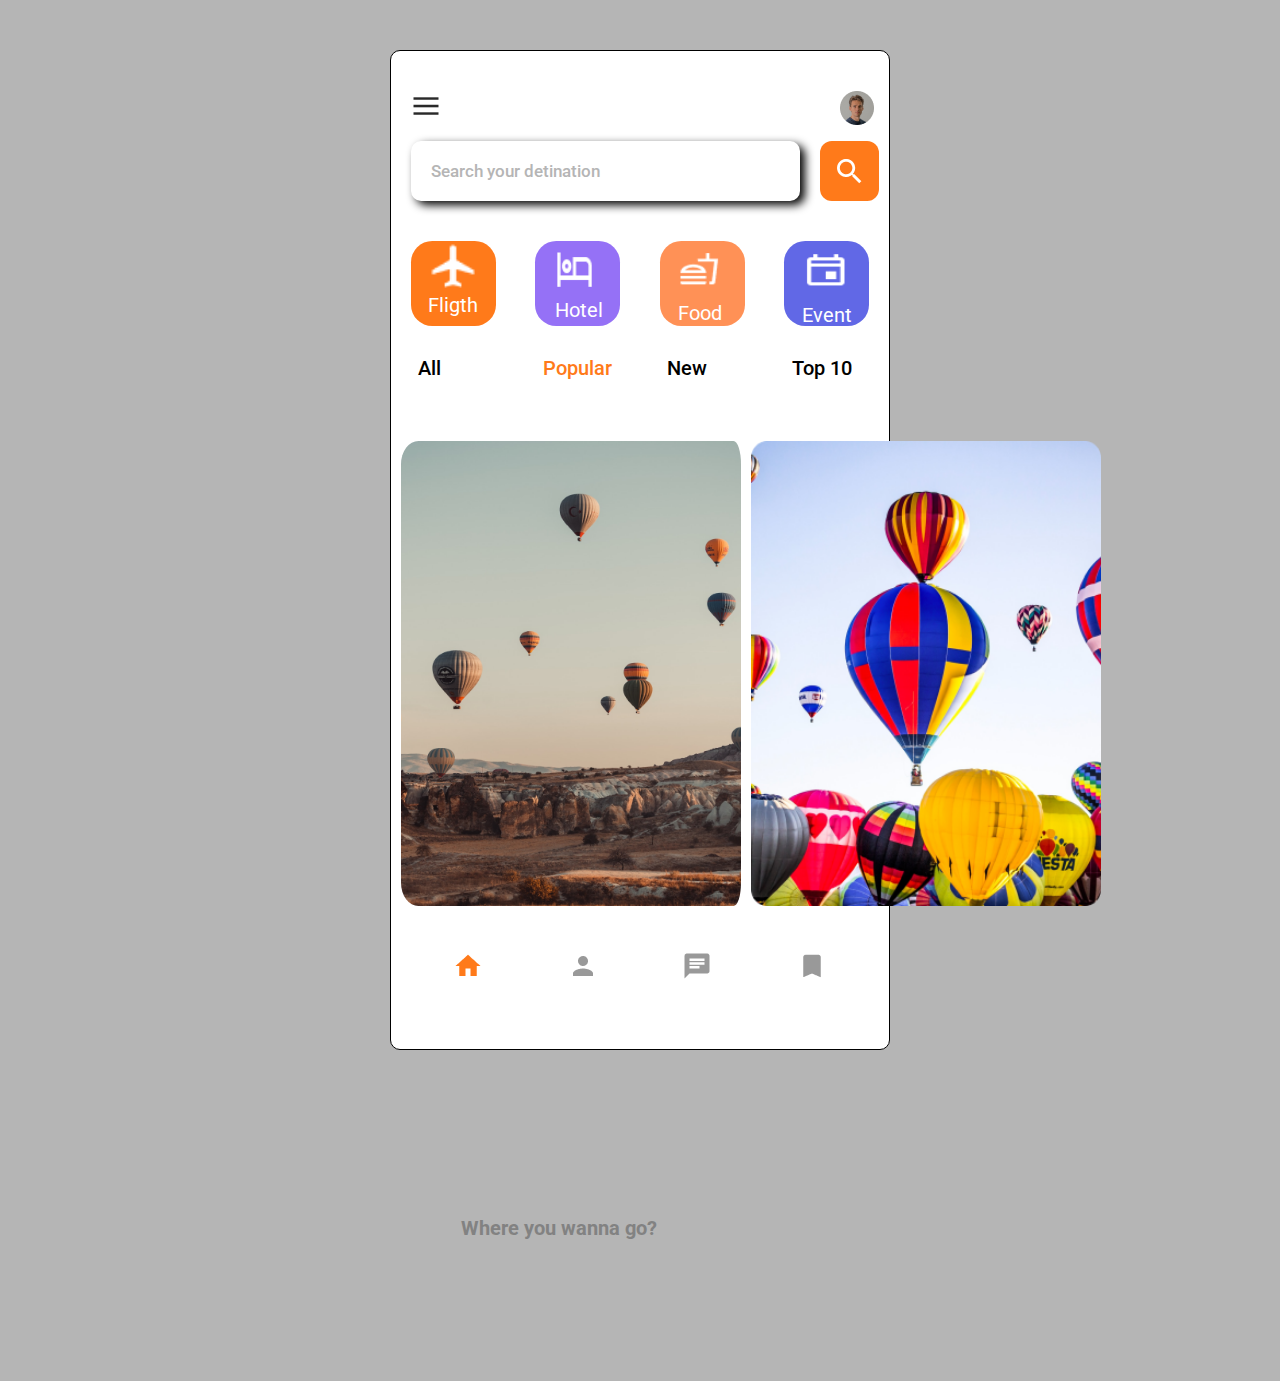
<file: index.html>
<!DOCTYPE html>
<html lang="en">
<head>
    <meta charset="UTF-8">
    <meta http-equiv="X-UA-Compatible" content="IE=edge">
    <meta name="viewport" content="width=device-width, initial-scale=1.0">
    <title>Document</title>
    <link rel="stylesheet" href="./css/index.css">
    <link rel="stylesheet" href="./css/config.css">
    <link rel="preconnect" href="https://fonts.googleapis.com">
    <link rel="preconnect" href="https://fonts.gstatic.com" crossorigin>
    <link href="https://fonts.googleapis.com/css2?family=Roboto:ital,wght@0,100;0,300;0,400;0,500;0,700;0,900;1,100;1,300;1,400;1,500;1,700;1,900&display=swap" rel="stylesheet">

</head>
<body>
<div class="pantalla">
    <div class="entre"></div>
    
    <div class="encabezado">
        <div class="img_1"> <img src="./img/Menu (1).png" alt=""></div>
        <div class="img_2"><img src="./img/unsplash_WNoLnJo7tS8 (1).png" alt=""></div>
    </div>
    <div class="texto">
        <p class="parrafo">
        Where you wanna go?</p>

    </div>
    <div class="barra_busqueda">
        <div class="search">
            <div class="buscador">
                <p>Search your detination</p>
            </div>
        </div>
        <div class="busqueda">
            <img class="img_3" src="./img/Vector.png" alt="">
        </div>
    </div>
    <div class="barra_evento">
        <div class="cajas">
            <div class="cajas_1">
                <a href="#">
                    <img src="./img/Airplanemode active.png" alt="">
                    <p>Fligth</p>
                </a>
            </div>
            <div class="cajas_2">
                <a href="#">
                    <img src="./img/Hotel.png" alt="">
                    <p>Hotel</p>
                </a>
            </div>
            <div class="cajas_3">
                <a href="#">
                    <img src="./img/Fastfood.png" alt="">
                    <p>Food</p>
                </a>
            </div>
            <div class="cajas_4">
                <a href="#">
                    <img src="./img/Event.png" alt="">
                    <p>Event</p>
                </a>
            </div>
        </div>
    </div>
    <div class="menus">
        <div class="nombres">
            <div class="nombres_1">All</div>
            <div class="nombres_2">Popular</div>
            <div class="nombres_3">New</div>
            <div class="nombres_4">Top 10
            </div>

        </div>
    </div>
    <div class="fondo_imagenes">
        <a href="./investigacion.html">
            <img class="imag_1" src="./img/unsplash_vCArUMDcHCQ.png" alt="">
        </a>
        <a href="#">
            <img class="imag_2" src="./img/unsplash_S4ymXE5ZS4w.png" alt="">
        </a>
    </div>

    <div class="final">
        <div class="imag1">
            <a href="#">
            <img src="./img/Home.png" alt="">
            </a>
        </div>
        <div class="imag2">
            <a href="#">
            <img src="./img/Person.png" alt="">
            </a>
        </div>
        <div class="imag3">
            <a href="#">
            <img src="./img/Chat.png" alt="">

            </a>

        </div>

        <div class="imag4">
            <a href="#">
            <img src="./img/Bookmark.png" alt="">

            </a>
        </div>


    </div>
</div>

    
</body>
</html>
</file>
<file: css/index.css>
* {
    font-size: 10px;
    margin: 0;
    padding: 0;
    box-sizing: border-box;

}
html {
    font-family: 'Roboto', sans-serif;
background-color:#B5B5B5;
}

a {
    text-decoration: none;
}

:root {
    --naranja_1-: #FF7A1A;
    --morado: #9571F6;
    --naranja_2: #FF9156;
    --celeste_: #6168E6;
    --gris_oscuro:#292929;
    
}
</file>
<file: css/config.css>
.pantalla{
    height: 100rem;
    width: 50rem;
    background-color: white;
    border-radius: 1rem;
    border: 1px solid black;
    margin: auto;
    margin-top: 5rem;
    display: flex;
    flex-direction: column;
}

.entre {
    height: 4rem;
    width: 100%;
    display: flex;

}
.encabezado {
    
    height: 4rem;
    width: 100%;
    display: flex ;    
    justify-content: space-between;
    padding-left: 2rem;
    padding-right: 1.5rem;
}

.img_1 {

    height: 3rem;
    width: 25rem;
    display: flex;
    justify-content: baseline;
}

.texto {
    width: 100%;
    height: 5rem;
    display: flex;

    
}
.parrafo {
    padding: 1rem;
    padding-top: 1.5rem;
    padding-left: 2rem;
    width: 100%;
    font-size: 2rem;
    font-weight: 700;
}

.barra_busqueda{
    height: 8rem;
    width: 100%;
    display: flex;
    padding: 1rem;
    padding-right: 1rem;
    justify-content: space-between;

}
.search {
    height: 6rem;
    width: 100%;
    padding-left: 1rem;

}
.buscador {
    height: 6rem;
    width: 95%;
    display: flex;
    border-radius: 1rem;
    background: #FFFFFF;
    box-shadow: 5px 4px 10px;
    
    
}
.buscador p {
    display: flex;
    padding: 2rem;
    font-size: 1.7rem;
    font-weight: 500;
    color: #B5B5B5;
}

.busqueda {
    height: 6rem;
    width: 13%;
    border-radius: 20%;
    background-color: #FF7A1A;
}
.img_3{
    display: flex;
    padding: 1.7rem;
}
.barra_evento {
    width: 100%;
    height: 12rem;

    
}
.cajas {
    padding-top: 3rem;
    width: 100%;
    height: 10rem;
    margin: auto;
    display: flex;
    flex-direction: row;
    justify-content: space-around;

}
.cajas_1{
    width: 8.5rem;
    height: 8.5rem;
    background-color: #FF7A1A;
    border-radius: 25%;
    padding-left: 1.7rem;

}
.cajas_1 img{
    width: 5rem;
    height: 5rem;
}
.cajas_1 p {
    font-size: 2rem;
    color: #FFFFFF;
}

.cajas_2{
    width: 8.5rem;
    height: 8.5rem;
    background-color: #9571F6;
    border-radius: 25%;
    padding-left: 2rem;

}
.cajas_2 img {
    width: 5.5rem;
    height: 5.5rem;
}
.cajas_2 p {
    font-size: 2rem;
    color: #FFFFFF;
}

.cajas_3{
    width: 8.5rem;
    height: 8.5rem;
    background-color: #FF9156;
    border-radius: 25%;
    padding-left: 1.8rem;
}
.cajas_3 img {
    width: 6rem;
    height: 6rem;
    display: flex;
    padding-top: 1rem;
}
.cajas_3 p {
    font-size: 2rem;
    color: #FFFFFF;

}
.cajas_4{
    width: 8.5rem;
    height: 8.5rem;
    background-color: #6168E6;
    border-radius: 25%;
    padding-left: 1.8rem;
}
.cajas_4 img {
    width: 6rem;
    height: 6rem;
    padding-top: 1rem;
}
.cajas_4 p {
    font-size: 2rem;
    color: #FFFFFF;
}

.menus {
    height: 10rem;
    width: 100%;
    display: flex;
    flex-direction: row;
    justify-content: space-around;
}
.nombres {
    height: 5rem;
    width: 100%;
    display: flex;
    flex-direction: row;
    justify-content: space-around;
    margin: auto;
}
.nombres_1 {
    width: 7rem;
    height: 3rem;
    font-size: 2rem;
    font-weight: 500;
}
.nombres_2 {
    width: 7rem;
    height: 3rem;
    font-size: 2rem;
    font-weight: 500;
    color: #FF7A1A;

}
.nombres_3 {
    width: 7rem;
    height: 3rem;
    font-size: 2rem;
    font-weight: 500;

}

.nombres_4 {
    width: 7rem;
    height: 3rem;
    font-size: 2rem;
    font-weight: 500;

}
.fondo_imagenes {
    width: 100%;
    height: 50rem;
    display: flex;
    justify-content: space-between;
    padding-top: 1rem;
    padding-left: 1rem;
}
.imag_1{
    height: 46.5rem;
    width: 35rem;
    border-radius: 5%;
    padding-right: 1rem;
}
.imag_2 {
    height: 46.5rem;
    width: 35rem;
}

.final {
    width: 100%;
    height: 7rem;
    display: flex;
    justify-content: space-around;
    padding: 2rem;

}

.pantalla_2{
    height: 100rem;
    width: 50rem;
    background-color: white;
    border-radius: 1rem;
    border: 1px solid black;
    margin: auto;
    margin-top: 5rem;
    display: flex;
    flex-direction: column;
}
.imagen_link{
    float: left;
    margin-left: -0.10rem;
    width: 80.2rem;
}
.boton{
    float: left;
    position: absolute;
    width: 10rem;
    margin-top: 4rem;
    margin-left: -78em;
}
.pantalla_baja{
    width: 80rem;
    height: 75rem;
    position:absolute;
    margin-top: 90rem;
    border-radius: 15%;
    background-color: whitesmoke;
}
.titulo2{
    font-size: 3.5rem;
    font-weight: 700;
    position: absolute;
    margin-top: 97rem;
    margin-left: 5rem;
}
.titulo3{
    position: absolute;
    margin-top: 106rem;
    margin-left: 6rem;
    font-size: 2rem;
    font-weight: 100;
    color: #828282;
}
.titulo4{
    font-size: 2rem;
    font-weight: 100;
    color: #828282;
}
.titulo_4{
    position: absolute;
 width: 10rem;
 height: 2rem;
 margin-left: 62rem;
 margin-top: 98.46rem;   
 text-align: right;
}   
.titulo5{
  

    color: #FF7A1A;;
    
}
.titulo5 b{
    color: black;
}
.titulo_5{
    font-size: 1.3rem;
    width: 8rem;
    height: 3rem;
    margin-left: 64rem;
    margin-top: 106.4rem;
    position: absolute;
    text-align: right;
}
.texto{
    width: 68rem;
    height: 18rem;
    position: absolute;
    margin-top: 115rem;
    margin-left: 5rem;
    font-size: 2.3rem;
    color: #828282;
    }
.cuadros{
    position: absolute;
    width: 78.2rem;
    height: 15rem;
    margin-top: 135rem;
    margin-left: 0.65rem;
    display: flex;
    flex-direction: row;
    justify-content: space-around;
}
.item4{
    width: 9rem;
    height: 9rem;
    margin-top: 2rem;
    background-color: white;
    border-radius: 1rem;
    box-shadow: 5px 4px 10px rgba(0, 0, 0, 0.15);
    text-align: center;
    font-size: 1.8rem;
    font-weight: 600;
}
.item4 h1{
    font-size: 1.6rem;
    margin-top: 1.7rem;
}
.cuadro_final{
    position: absolute;
    background-color: #FF7A1A;
    color: white;
    border-radius: 2%;
    width: 68rem;
    height: 8rem;
    margin-left: 6rem;
    margin-top: 150rem;
    display: flex;
    flex-direction: row;
    justify-content: center;
}
.titulo_final{
    margin-top:1.7rem;
    font-size: 3rem;
}
</file>
